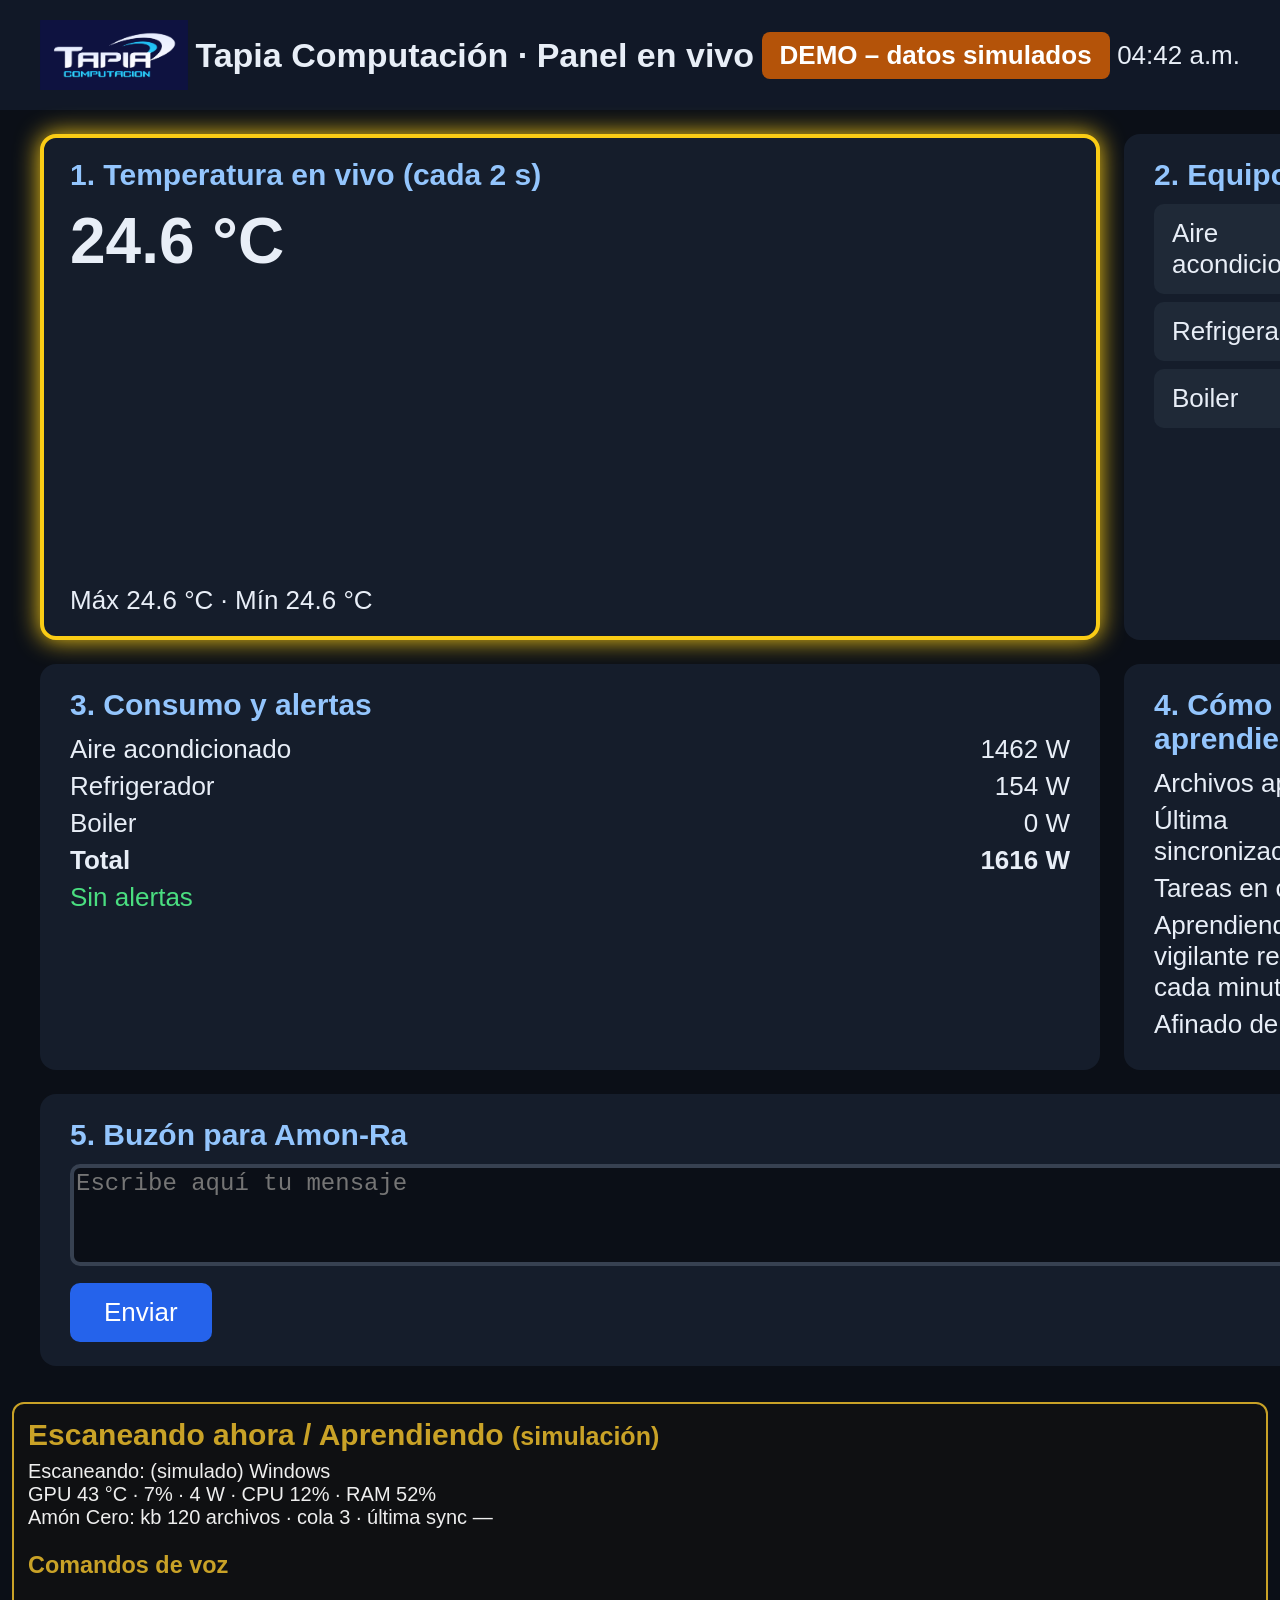
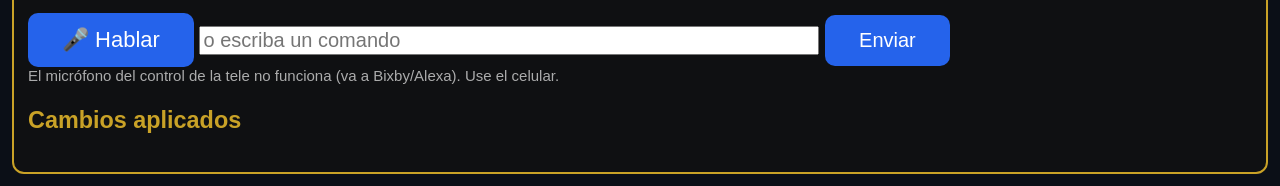
<file: demo/index.html>
<!DOCTYPE html><html lang="es"><head><meta charset="utf-8"><title>Tapia Computación · Panel en vivo (DEMO)</title>
<style>
body{margin:0;background:#0b0f17;color:#e8eef7;font-family:Segoe UI,Arial,sans-serif;font-size:26px}
header{display:flex;align-items:center;justify-content:space-between;padding:20px 40px;background:#111827}
header img{height:70px}.demo{background:#b45309;color:#fff;padding:8px 18px;border-radius:8px;font-weight:bold}
main{display:grid;grid-template-columns:1.4fr 1fr;gap:24px;padding:24px 40px}
.card{background:#151d2b;border-radius:16px;padding:20px 26px;outline:none;border:4px solid transparent}
.card:focus,button:focus,textarea:focus,.dev:focus{border-color:#facc15!important;outline:none;box-shadow:0 0 24px #facc15}
h2{margin:0 0 12px;font-size:30px;color:#93c5fd}.big{font-size:64px;font-weight:bold}
.dev{display:flex;justify-content:space-between;padding:10px 14px;margin:8px 0;border-radius:10px;background:#1f2937;border:4px solid transparent}
.on{color:#4ade80}.off{color:#9ca3af}.alert{color:#f87171;font-weight:bold}.row{display:flex;justify-content:space-between;margin:6px 0}
textarea{width:100%;height:90px;font-size:24px;background:#0b0f17;color:#fff;border:4px solid #374151;border-radius:10px}
button{font-size:26px;padding:10px 30px;margin-top:10px;border-radius:10px;border:4px solid transparent;background:#2563eb;color:#fff}
</style></head><body>
<header><img src="[data-uri]" alt="Tapia Computación"><div style="font-size:34px;font-weight:bold">Tapia Computación · Panel en vivo</div><span class="demo">DEMO – datos simulados</span><span id="clk"></span></header>
<main>
<section class="card" tabindex="0"><h2>1. Temperatura en vivo (cada 2 s)</h2><div class="big" id="t">--</div><canvas id="c" width="1000" height="300"></canvas><div id="mm"></div></section>
<section class="card" tabindex="0"><h2>2. Equipos prendidos</h2><div id="devs"></div></section>
<section class="card" tabindex="0"><h2>3. Consumo y alertas</h2><div id="cons"></div><div id="al"></div></section>
<section class="card" tabindex="0"><h2>4. Cómo va aprendiendo</h2><div class="row"><span>Archivos aprendidos</span><b id="lf">1,284</b></div><div class="row"><span>Última sincronización</span><b id="ls">hace 0 s</b></div><div class="row"><span>Tareas en cola</span><b id="lq">3</b></div><div class="row"><span>Aprendiendo · vigilante revisa cada minuto</span><b id="vg">última revisión hace 0 s</b></div><div class="row"><span>Afinado del modelo</span><b id="la">87 %</b></div></section>
<section class="card" tabindex="0" style="grid-column:1/3"><h2>5. Buzón para Amon-Ra</h2><textarea id="msg" placeholder="Escribe aquí tu mensaje"></textarea><br><button id="send">Enviar</button> <span id="st"></span></section>
</main>
<script>
const D=[{n:"Aire acondicionado",w:1450,on:true},{n:"Refrigerador",w:180,on:true},{n:"Boiler",w:2000,on:false}];
const LIM={"Aire acondicionado":1600,"Refrigerador":250,"Boiler":2200};let h=[],k=0,sync=0,files=1284;
function tick(){k++;const t=24+3*Math.sin(k/8)+Math.random()*.6;h.push(t);if(h.length>120)h.shift();
document.getElementById('t').textContent=t.toFixed(1)+' °C';const c=document.getElementById('c').getContext('2d');c.clearRect(0,0,1000,300);c.strokeStyle='#38bdf8';c.lineWidth=4;c.beginPath();h.forEach((v,i)=>{const x=i*1000/119,y=300-(v-18)*25;i?c.lineTo(x,y):c.moveTo(x,y)});c.stroke();
document.getElementById('mm').textContent='Máx '+Math.max(...h).toFixed(1)+' °C · Mín '+Math.min(...h).toFixed(1)+' °C';
if(k%15==0)D[2].on=!D[2].on;let tot=0,al=[];
document.getElementById('devs').innerHTML=D.map(d=>'<div class="dev" tabindex="0"><span>'+d.n+'</span><span class="'+(d.on?'on':'off')+'">'+(d.on?'● Prendido':'○ Apagado')+'</span></div>').join('');
document.getElementById('cons').innerHTML=D.map(d=>{let w=d.on?Math.round(d.w*(0.85+Math.random()*0.3)):0;tot+=w;const o=w>LIM[d.n];if(o)al.push(d.n+' sobre '+LIM[d.n]+' W');return '<div class="row'+(o?' alert':'')+'"><span>'+d.n+'</span><span>'+w+' W</span></div>'}).join('')+'<div class="row"><b>Total</b><b>'+tot+' W</b></div>';
if(t>26.5)al.push('Temperatura alta: '+t.toFixed(1)+' °C');
document.getElementById('al').innerHTML=al.length?al.map(a=>'<div class="alert">⚠ '+a+'</div>').join(''):'<div class="on">Sin alertas</div>';
sync+=2;if(sync>=30){sync=0;files+=Math.floor(Math.random()*5)}document.getElementById('ls').textContent='hace '+sync+' s';document.getElementById('lf').textContent=files.toLocaleString();
document.getElementById('clk').textContent=new Date().toLocaleTimeString('es-MX',{hour:'2-digit',minute:'2-digit'})}
let vg=0;setInterval(()=>{vg=(vg+1)%60;document.getElementById('vg').textContent='última revisión hace '+vg+' s'},1000);tick();setInterval(tick,2000);
const F=[...document.querySelectorAll('[tabindex],textarea,button')];document.querySelector('.card').focus();
document.addEventListener('keydown',e=>{const i=F.indexOf(document.activeElement);if(e.key=='ArrowDown'||e.key=='ArrowRight'){F[(i+1)%F.length].focus();e.preventDefault()}if(e.key=='ArrowUp'||e.key=='ArrowLeft'){F[(i-1+F.length)%F.length].focus();e.preventDefault()}});
document.getElementById('send').onclick=async()=>{const m=document.getElementById('msg').value.trim();if(!m)return;const s=document.getElementById('st');
try{const r=await fetch('/api/buzon',{method:'POST',headers:{'Content-Type':'application/json'},body:JSON.stringify({mensaje:m,origen:'tv-demo'})});if(!r.ok)throw 0;s.textContent='✔ Enviado';}
catch(e){const q=JSON.parse(localStorage.getItem('buzon')||'[]');q.push({m,t:Date.now()});localStorage.setItem('buzon',JSON.stringify(q));s.textContent='En cola local ('+q.length+')';}document.getElementById('msg').value=''};
</script><script src="vigilante.js"></script>
</body></html>
</file>
